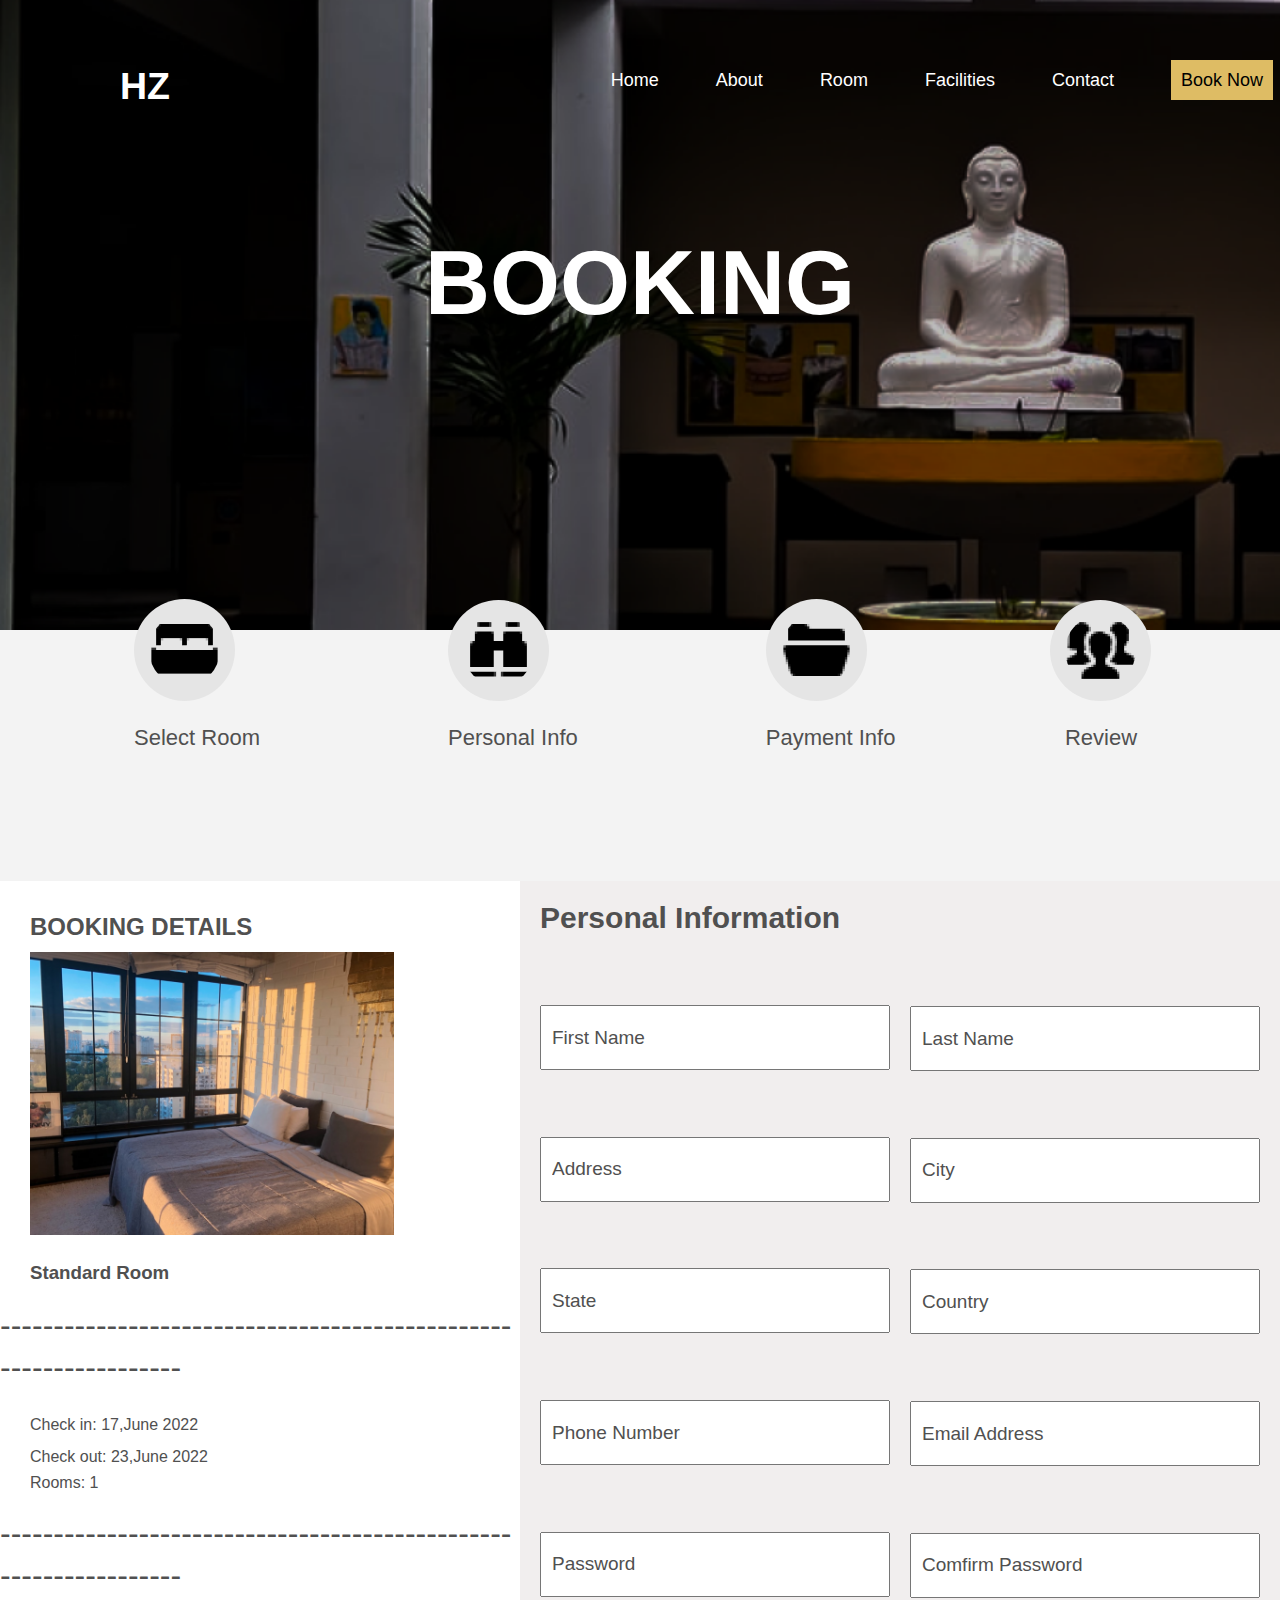
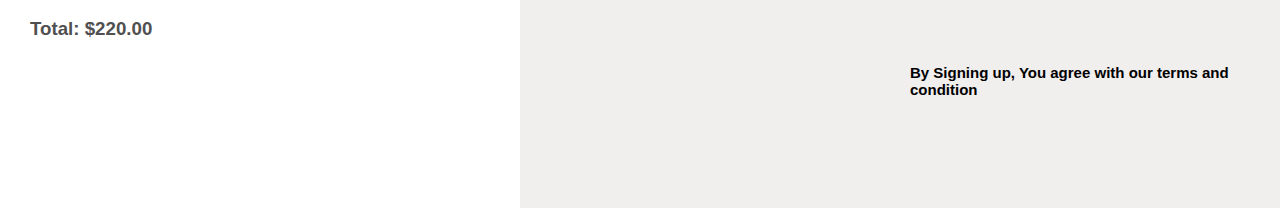
<file: personal.html>
<!DOCTYPE html>
<html lang="en">
<head>
    <meta charset="UTF-8">
    <meta http-equiv="X-UA-Compatible" content="IE=edge">
    <meta name="viewport" content="width=device-width, initial-scale=1.0">
    <link rel="stylesheet" href="style.css">
    <title>HB housing</title>
</head>
<body>
    <section class="header">
        <div class="navbar">
        <div class="logo">
            <h2>HZ</h2>
        </div>
        <div>
            <ul>
                <li><a href="#">Home</a></li>
                <li><a href="#">About</a></li>
                <li><a href="#">Room</a></li>
                <li><a href="#">Facilities</a></li>
                <li><a href="#">Contact</a></li>
                <li><a href="#" class="book">Book Now</a></li>
            </ul>
        </div>
        </div>
        <div class="sub-text">
            <h1>BOOKING</h1>
        </div>
<section class="boxes">
<div class="box-a" >
    <img src="img/Bed.png" alt="">
    <div>
        <a href="index.html">Select Room</a>
    </div>
</div>
<div class="box-b">
    <img src="img/Binoculars.png" alt="">
    <div>
    <a href= "personal.html">Personal Info</a>
    </div>
</div>
<div class="box-c">
    <img src="img/Opened Folder.png" alt="">
    <div>
    <a href="#">Payment Info</a>
    </div>
</div>
<div class="box-d">
    <img src="img/People.png" alt="">
    <div>
    <a href="#">Review</a>
    </div>
</div>
</section>
<section class="card">
    <div class="card-a">
        <h2>BOOKING DETAILS</h2>
        <div>
            <img src="img/Rectangle 12 (3).png" width="70%" alt="">
        </div>
        <h3>Standard Room</h3>
        <h1>-----------------------------------------------------------------</h1>
        <h4>Check in: 17,June 2022</h4>
        <h4>Check out: 23,June 2022</h4>
        <p>Rooms: 1</p>
        <h1>-----------------------------------------------------------------</h1>
        <h3>Total: $220.00</h3>
    </div>
    <div class="wrapper">
    <div class="card-b">
        <h2>Personal Information</h2>
        <form action="/action_page.php">
            <input type="text" class="name" name="" value="First Name"><br><br>
            <input type="text" class="name" name="" value="Address"><br><br>
            <input type="text" class="name" name="" value="State"><br><br>
            <input type="text" class="name" name="" value="Phone Number"><br><br>
            <input type="text" class="name" name="" value="Password"><br><br>
        </form>
    </div>
    <div class="card-c">
        <form action="/action_page.php">
            <input type="text" class="name" name="" value="Last Name"><br><br>
            <input type="text" class="name" name="" value="City"><br><br>
            <input type="text" class="name" name="" value="Country"><br><br>
            <input type="text" class="name" name="" value="Email Address"><br><br>
            <input type="text" class="name" name="" value="Comfirm Password"><br><br>
        </form>
        <h2>By Signing up, You agree with our terms and condition</h2>
        </div>
    </div>
    </div>
</section>
 </section>
</body>
</html>
</file>
<file: style.css>
*{
    box-sizing: border-box;
    margin: 0;
    padding: 0;
}
body{
    background: #f3f3f3;
    font-family: sans-serif;
}
.header{
    background: url(Rectangle\ 2\ \(1\).png);
    background-repeat: no-repeat;
    background-size: cover;
    height: 70vh;
    background-position: absolute;
}
.navbar{
    font-family: sans-serif;
    display: flex;
    justify-content: space-between;
}
.logo{
    color: white;
    margin-left: 120px;
    margin-top: 65px;
    font-size: 25px;
    font-weight: bold;
}
.header ul{
    display: flex;
    list-style: none;
    margin-top: 70px;
    align-items: center;
}
.header ul a{
    color: white;
    text-decoration: none;
    font-size: 18px;
    margin: 7px;
    margin-left: 50px;
    
}
.header ul .book{
   padding: 10px;
   background: rgba(222, 188, 100, 1);
   color: black;
}
.sub-text{
    color: white;
    text-align: center;
    font-family: sans-serif; 
    font-size: 45px;
    line-height: 3.9;
}
.boxes{
    display: flex;
    justify-content: space-around;
    align-items: center;
    margin-top: 140px;
    margin-bottom: 130px;
    margin-left: 80px;
}
.boxes a{
    text-decoration: none;
    color: black;
    margin-top: 10px;
    text-align: center;
}
.box-a img{
    background: rgba(229, 229, 229, 1);
    padding: 15px;
    border-radius: 50%;
    margin-right: 75px;
    margin-bottom: 20px;
}
.box-a a{
    font-family: sans-serif;
    font-size: 22px;
    color: rgba(80, 80, 80, 1);
    font-weight: lighter;
    margin-top: 15px;
    margin-right: 80px;
    cursor: pointer;
}
.box-b img{
    background: rgba(229, 229, 229, 1);
    padding: 15px;
    border-radius: 50%;
    margin-right: 75px;
    margin-bottom: 20px;
}
.box-b a{
    font-family: sans-serif;
    font-size: 22px;
    color: rgba(80, 80, 80, 1);
    font-weight: lighter;
    margin-top: 15px;
    margin-right: 80px;
    cursor: pointer;
}
.box-c img{
    background: rgba(229, 229, 229, 1);
    padding: 15px;
    border-radius: 50%;
    margin-right: 75px;
    margin-bottom: 20px;
}
.box-c a{
    font-family: sans-serif;
    font-size: 22px;
    color: rgba(80, 80, 80, 1);
    font-weight: lighter;
}
.box-d img{
    background: rgba(229, 229, 229, 1);
    padding: 15px;
    border-radius: 50%;
    margin-right: 75px;
    margin-bottom: 20px;
}
.box-d a{
    font-family: sans-serif;
    font-size: 22px;
    color: rgba(80, 80, 80, 1);
    font-weight: lighter;
    margin-left: 15px;

}
.card{
    display: flex;
    justify-content: space-around;
}
.card-a{
    background: #fff;
    box-shadow: black;
    line-height: 1.3;
    height: 103vh;
}
.card-a h2{
    color: rgba(80, 80, 80, 1);
    font-weight: bold;
    margin-left: 30px;
    margin-top: 30px;
    margin-right: 50px;
    margin-bottom: 10px;
}
.card-a img{
    margin-left: 30px;
    margin-bottom: 20px;
}
.card-a h3{
    color: rgba(80, 80, 80, 1);
    margin-left: 30px;
    margin-bottom: 20px;
    font-weight: bold;
}
.card-a h1{
    color: rgba(80, 80, 80, 1);
    font-weight: lighter;
    margin-bottom: 20px;
}
.card-a h4{
    color: rgba(80, 80, 80, 1);
    margin-left: 30px;
    line-height: 2;
    font-weight: lighter;
}
.card-a p{
    color: rgba(80, 80, 80, 1);
    margin-left: 30px;
    margin-bottom: 20px;
}
.name{
    padding: 13px 10px;
    width: 350px;
    height: 65px;
    color: rgba(80, 80, 80, 1);
    font-size: 19px;
    font-weight: lighter;
}
.wrapper{
    display: flex;
    padding: 20px;
    background: rgb(241, 238, 238);
}
.card-b{
    margin-right: 20px;
}
.card-b h2{
    color: rgba(80, 80, 80, 1);
    font-size: 30px;
}
.card-b form{
    margin-top: 70px;
    line-height: 4.1;  
}
.card-c{
    margin-top: 105px;
}
.card-c form{
    line-height: 4.1;
}
.card-c h2{
    font-size: 15px;
    float: left;
}
</file>
